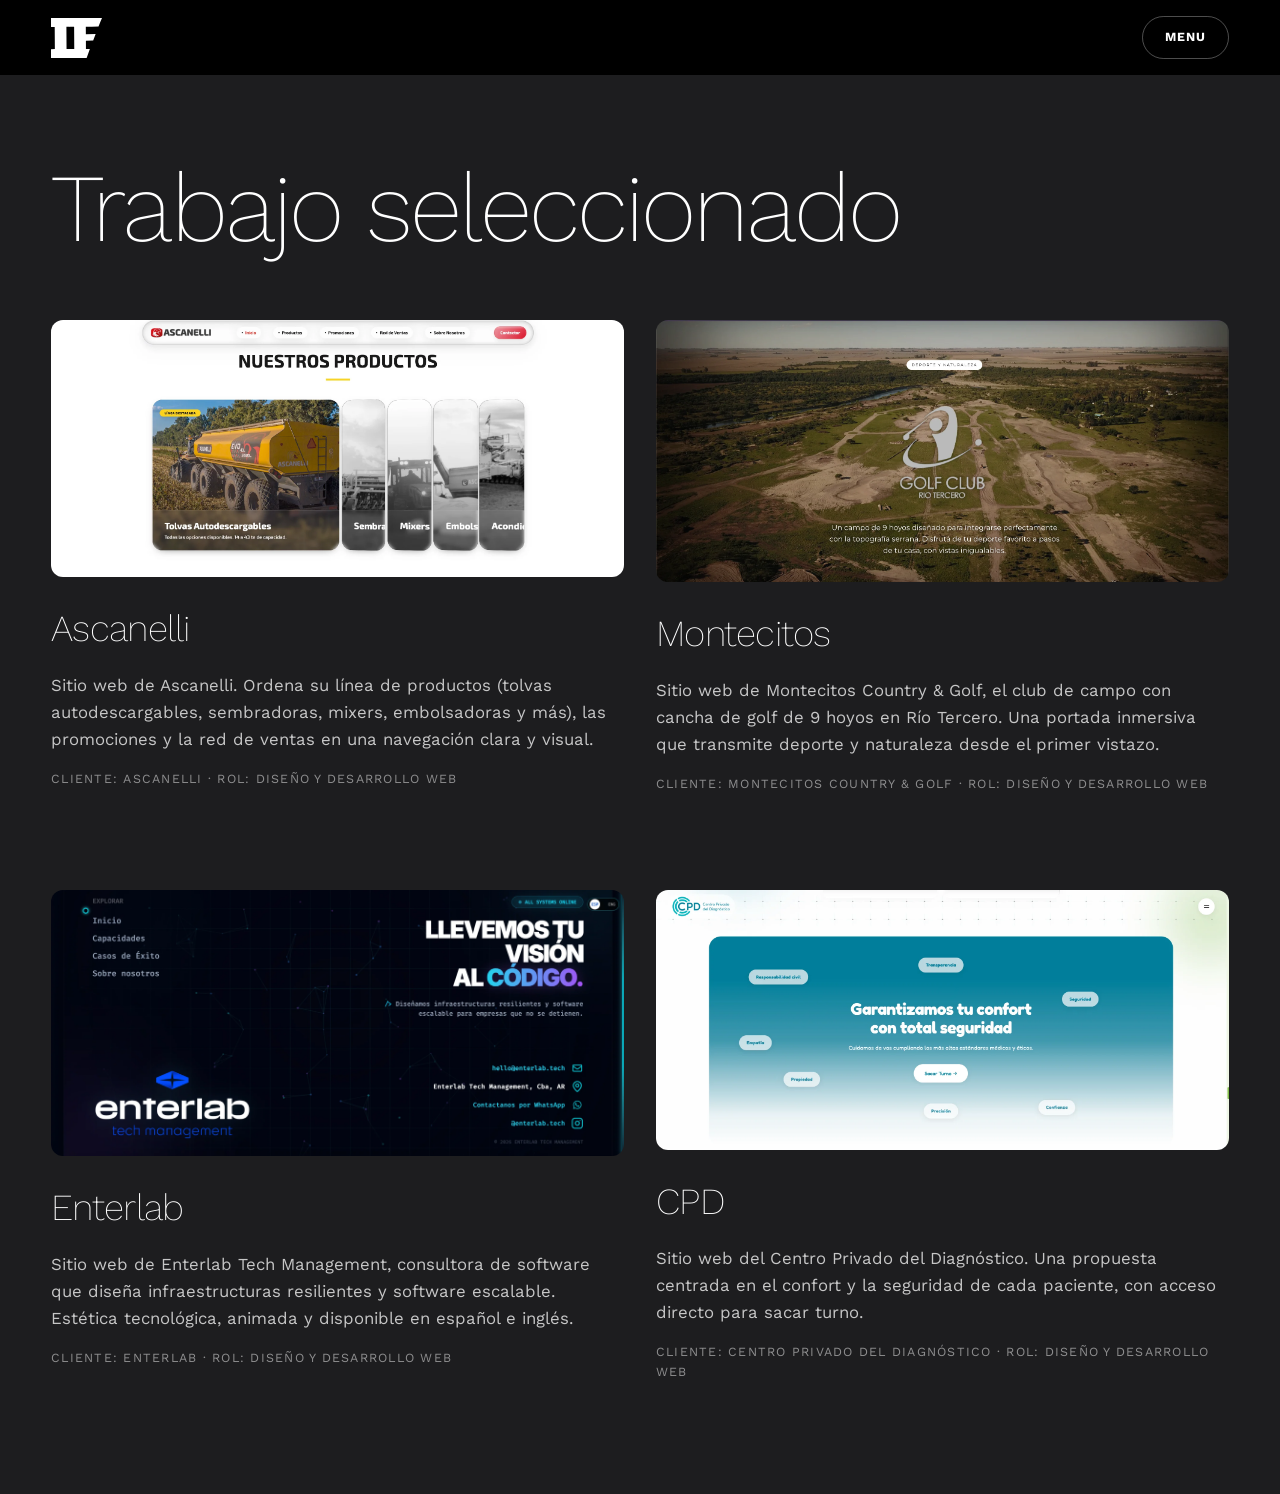
<file: trabajo.html>
<!DOCTYPE html>
<html lang="es">
<head>
    <meta charset="UTF-8">
    <meta name="viewport" content="width=device-width, initial-scale=1.0">
    <meta name="description" content="Trabajo seleccionado de Ivo Ferrer: sitios web a medida para marcas y empresas.">
    <title>Trabajo seleccionado · Ivo Ferrer</title>
    <link rel="icon" type="image/svg+xml" href="assets/logos/logoivo.svg">
    <link rel="stylesheet" href="css/global/fonts.css">
    <link rel="stylesheet" href="css/global/base.css">
    <link rel="stylesheet" href="css/trabajo.css">
    <script src="js/menu.js" defer></script>
</head>
<body>
    <!-- HEADER -->
    <header class="site-header">
        <a href="index.html" class="site-logo">
            <img src="assets/logos/logoivo.svg" alt="Ivo Ferrer, ir al inicio">
        </a>
        <button class="menu-toggle" type="button">Menu</button>
    </header>

    <!-- MENÚ LATERAL (lo abre y lo cierra menu.js) -->
    <nav class="menu">
        <ul>
            <li><a href="index.html#inicio">Inicio</a></li>
            <li><a href="index.html#servicios">Servicios</a></li>
            <li><a href="trabajo.html">Trabajo</a></li>
            <li><a href="index.html#sobre-mi">Sobre mí</a></li>
            <li><a href="index.html#contacto">Contacto</a></li>
        </ul>
    </nav>

    <main class="work">
        <h1>Trabajo seleccionado</h1>

        <!-- Un <article> por proyecto. El id es el que usan los enlaces del inicio (trabajo.html#ascanelli) -->
        <div class="work-grid">
            <article class="work-card" id="ascanelli">
                <img src="assets/img/webp/cap-ascanelli.webp" alt="Captura del sitio web de Ascanelli">
                <h2>Ascanelli</h2>
                <p>Sitio web de Ascanelli. Ordena su línea de productos (tolvas autodescargables, sembradoras, mixers, embolsadoras y más), las promociones y la red de ventas en una navegación clara y visual.</p>
                <p class="work-meta">Cliente: Ascanelli · Rol: Diseño y desarrollo web</p>
            </article>

            <article class="work-card" id="montecitos">
                <img src="assets/img/webp/cap-montecitos.webp" alt="Captura del sitio web de Montecitos Country &amp; Golf">
                <h2>Montecitos</h2>
                <p>Sitio web de Montecitos Country &amp; Golf, el club de campo con cancha de golf de 9 hoyos en Río Tercero. Una portada inmersiva que transmite deporte y naturaleza desde el primer vistazo.</p>
                <p class="work-meta">Cliente: Montecitos Country &amp; Golf · Rol: Diseño y desarrollo web</p>
            </article>

            <article class="work-card" id="enterlab">
                <img src="assets/img/webp/cap-enterlab.webp" alt="Captura del sitio web de Enterlab">
                <h2>Enterlab</h2>
                <p>Sitio web de Enterlab Tech Management, consultora de software que diseña infraestructuras resilientes y software escalable. Estética tecnológica, animada y disponible en español e inglés.</p>
                <p class="work-meta">Cliente: Enterlab · Rol: Diseño y desarrollo web</p>
            </article>

            <article class="work-card" id="cpd">
                <img src="assets/img/webp/cap-cpd.webp" alt="Captura del sitio web del Centro Privado del Diagnóstico">
                <h2>CPD</h2>
                <p>Sitio web del Centro Privado del Diagnóstico. Una propuesta centrada en el confort y la seguridad de cada paciente, con acceso directo para sacar turno.</p>
                <p class="work-meta">Cliente: Centro Privado del Diagnóstico · Rol: Diseño y desarrollo web</p>
            </article>
        </div>
    </main>
</body>
</html>
</file>
<file: css/global/fonts.css>
@font-face {
    font-family: 'Work Sans';
    src: url('../../assets/fonts/WorkSans-VariableFont_wght.woff2') format('woff2');
    font-weight: 100 900; /* es variable: un solo archivo trae todos los grosores */
    font-style: normal;
    font-display: swap;
}

@font-face {
    font-family: 'Moul';
    src: url('../../assets/fonts/Moul-Regular.woff2') format('woff2');
    font-weight: 400;
    font-style: normal;
    font-display: swap;
}

body {
    font-family: 'Work Sans', sans-serif;
}

.hero h1,
.video-break h2,
.stat-number {
    font-family: 'Moul', sans-serif;
}
</file>
<file: css/global/base.css>
/* base.css estilos globales para toda la pagina */

:root {
    --white: #ffffff;
    --black: #000000;
    --cyan: #47D2F5;
    --muted: #6b6b6b;
    --ease: cubic-bezier(0.16, 1, 0.3, 1);

    /* Tamaños de letra: todo el sitio usa estas variables */
    --titulo-hero: 14vw;        /* IVO FERRER */
    --titulo-proyecto: 7vw;     /* nombres de la lista "Trabajo seleccionado" */
    --cifra: 150px;             /* números de la sección de cifras */
    --titulo-grande: 6rem;      /* "¿Qué es lo que hago?", footer y título de trabajo.html */
    --titulo-seccion: 4.5rem;   /* título de cada sección */
    --enlaces-menu: 2.5rem;     /* enlaces del menú lateral */
    --subtitulo: 2.3rem;        /* servicios y nombres de proyecto en trabajo.html */
    --destacado: 1.4rem;        /* rol del hero, preguntas del FAQ, texto del video */
    --texto: 1.05rem;           /* texto normal y descripciones */
    --chico: 0.78rem;           /* etiquetas, autores y botones */
}

/* root var para celulaler (media query) */
@media (max-width: 768px) {
    :root {
        --titulo-hero: 20vw;
        --titulo-proyecto: 2.6rem;
        --cifra: 80px;
        --titulo-grande: 2.8rem;
        --titulo-seccion: 2.5rem;
        --subtitulo: 1.5rem;
        --destacado: 1.1rem;
    }
}

*,
*::before,
*::after {
    margin: 0;
    padding: 0;
    box-sizing: border-box;
}

body {
    font-size: var(--texto);
    line-height: 1.5;
}

img,
video {
    display: block;
    max-width: 100%;
}

ul,
ol {
    list-style: none;
}

a {
    color: inherit;
    text-decoration: none;
}

button {
    font: inherit;
    color: inherit;
}

html {
    scroll-behavior: smooth;
}

/* --- HEADER FIJO (logo + botón del menú) --- */
.site-header {
    position: fixed;
    top: 0;
    left: 0;
    width: 100%;
    z-index: 9000;
    display: flex;
    justify-content: space-between;
    align-items: center;
    padding: 1rem 4vw;
    background: var(--black);
    color: var(--white);
}

.site-logo img {
    height: 40px;
}

/* --- BOTÓN DEL MENÚ --- */
.menu-toggle {
    padding: 0.7rem 1.4rem;
    border: 1px solid rgba(255, 255, 255, 0.3);
    border-radius: 999px;
    background: transparent;
    color: var(--white);
    font-size: var(--chico);
    font-weight: 700;
    letter-spacing: 0.06em;
    text-transform: uppercase;
    cursor: pointer;
}

.menu-toggle:hover {
    background-color: var(--white);
    color: var(--black);
}
/* --- MENÚ LATERAL: espera escondido a la derecha y entra con la clase .abierto (menu.js) --- */
.menu {
    position: fixed;
    top: 0;
    right: 0;
    z-index: 8000; /* debajo del header, así el botón sigue visible */
    width: 450px;
    max-width: 100%;
    height: 100%;
    padding: 8rem 3rem 3rem;
    background: var(--white);
    transform: translateX(100%);
    transition: transform 0.5s ease;
}

.menu.abierto {
    transform: translateX(0);
}

.menu a {
    display: block;
    padding: 0.3rem 0;
    color: var(--black);
    font-size: var(--enlaces-menu);
    font-weight: 700;
    letter-spacing: -0.04em;
    text-transform: uppercase;
    transition: color 0.3s;
}

.menu a:hover {
    color: var(--cyan);
}
</file>
<file: css/trabajo.css>
/* trabajo.css — página de trabajo: grilla con los proyectos.
   Lo común a todas las páginas (header, menú) está en base.css. */

body {
    background: #1d1d1f;
    color: var(--white);
}

.work {
    padding: 10rem 4vw 6rem;
}

.work h1 {
    margin-bottom: 4rem;
    font-size: var(--titulo-grande);
    font-weight: 200;
    line-height: 1;
    letter-spacing: -0.03em;
}

/* Dos proyectos por fila */
.work-grid {
    display: grid;
    grid-template-columns: repeat(2, 1fr);
    gap: 5rem 2rem;
}

.work-card img {
    width: 100%;
    margin-bottom: 1.5rem;
    border-radius: 12px;
}

.work-card h2 {
    margin-bottom: 1rem;
    font-size: var(--subtitulo);
    font-weight: 200;
    letter-spacing: -0.02em;
}

.work-card p {
    margin-bottom: 1rem;
    line-height: 1.6;
    color: rgba(255, 255, 255, 0.75);
}

/* Cliente y rol, en chiquito */
.work-card .work-meta {
    font-size: var(--chico);
    letter-spacing: 0.1em;
    text-transform: uppercase;
    color: rgba(255, 255, 255, 0.5);
}

/* --- CELULAR: un proyecto por fila --- */
@media (max-width: 768px) {
    .work {
        padding-top: 7rem;
    }

    .work h1 {
        margin-bottom: 2.5rem;
    }

    .work-grid {
        grid-template-columns: 1fr;
        gap: 3.5rem;
    }
}
</file>
